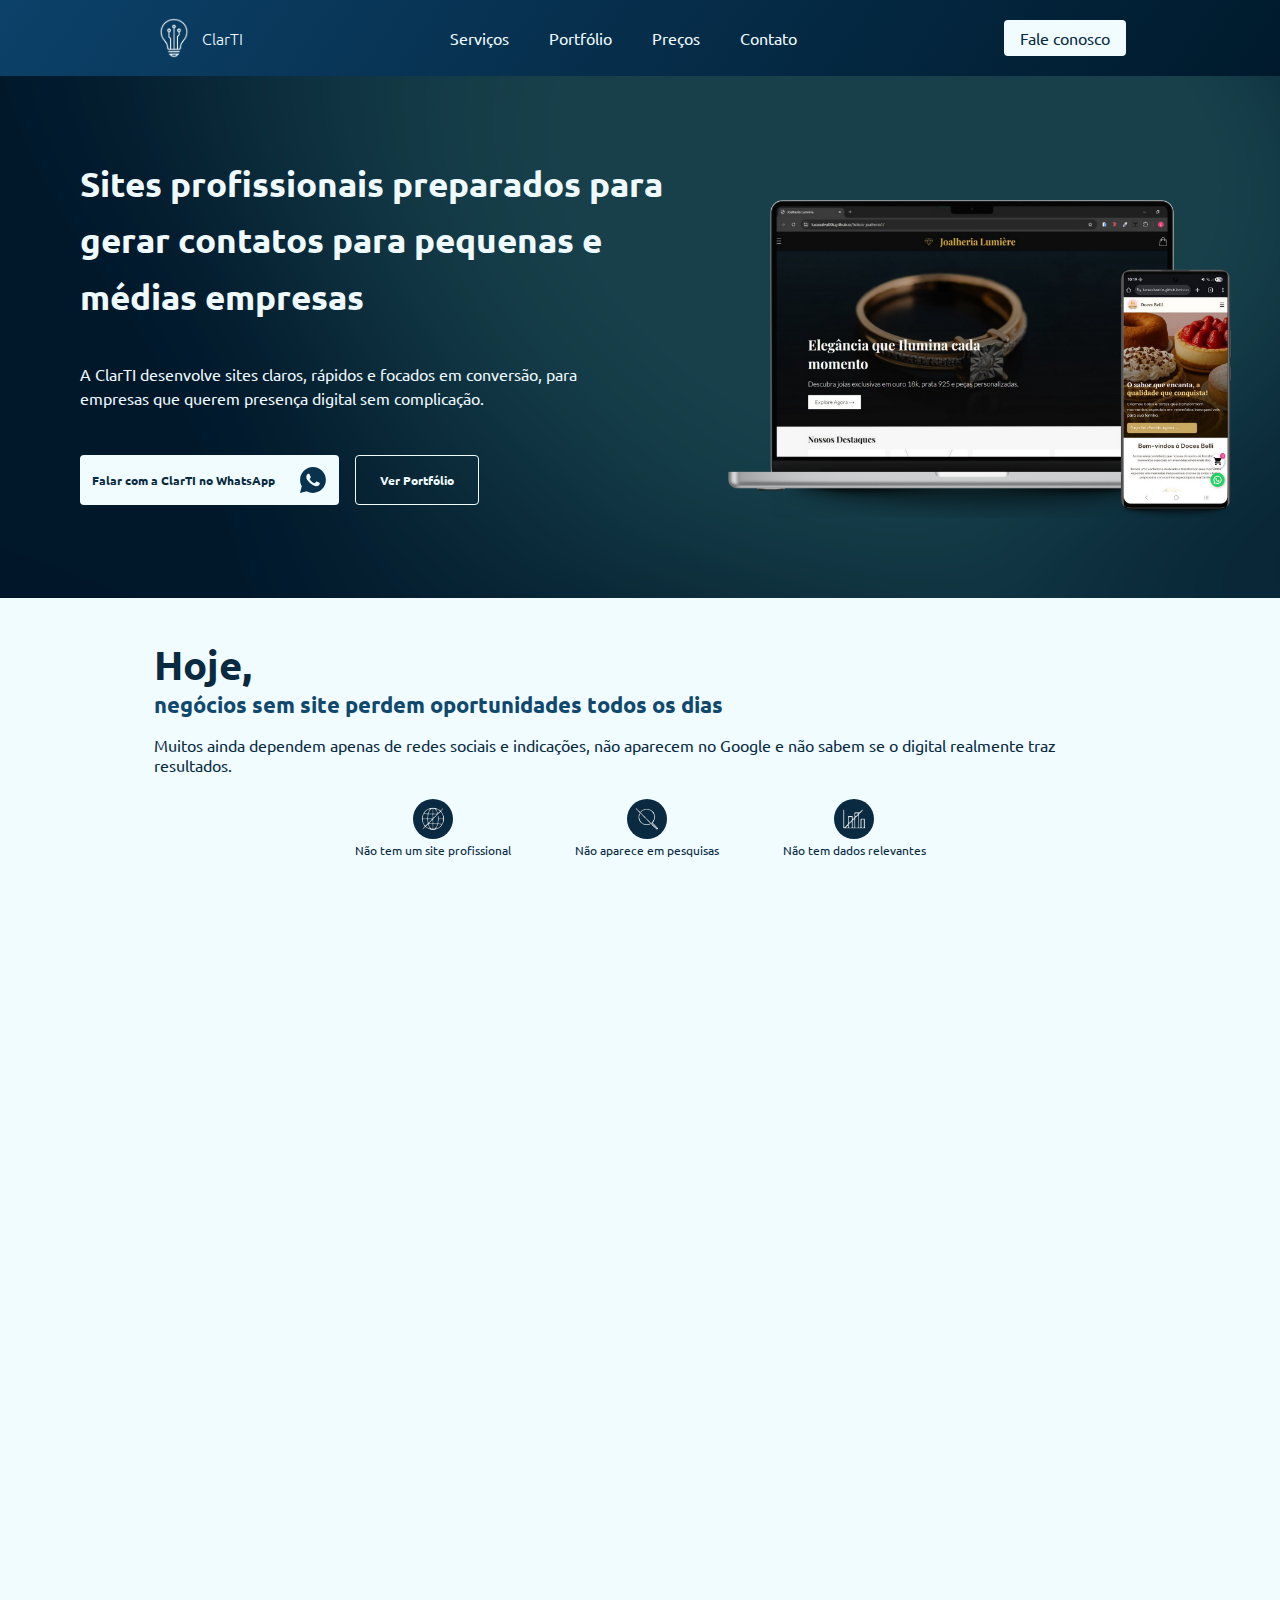
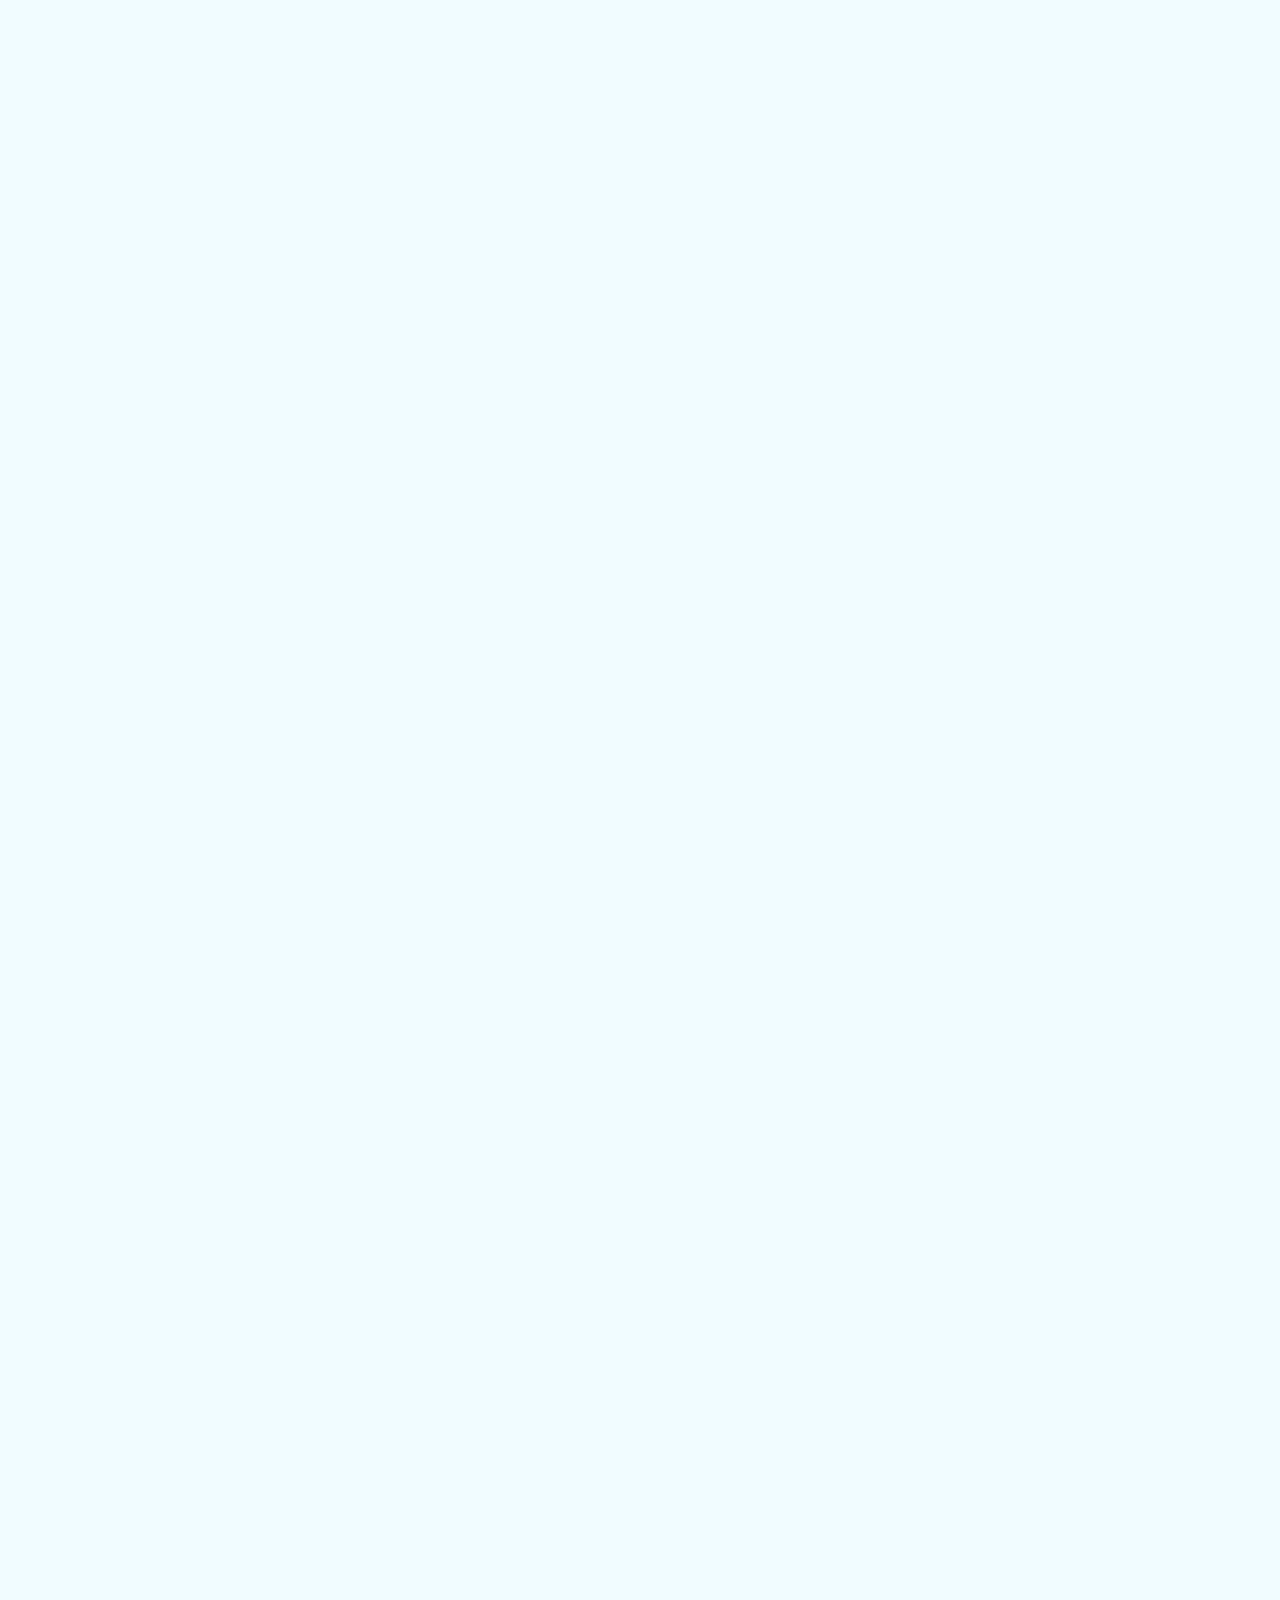
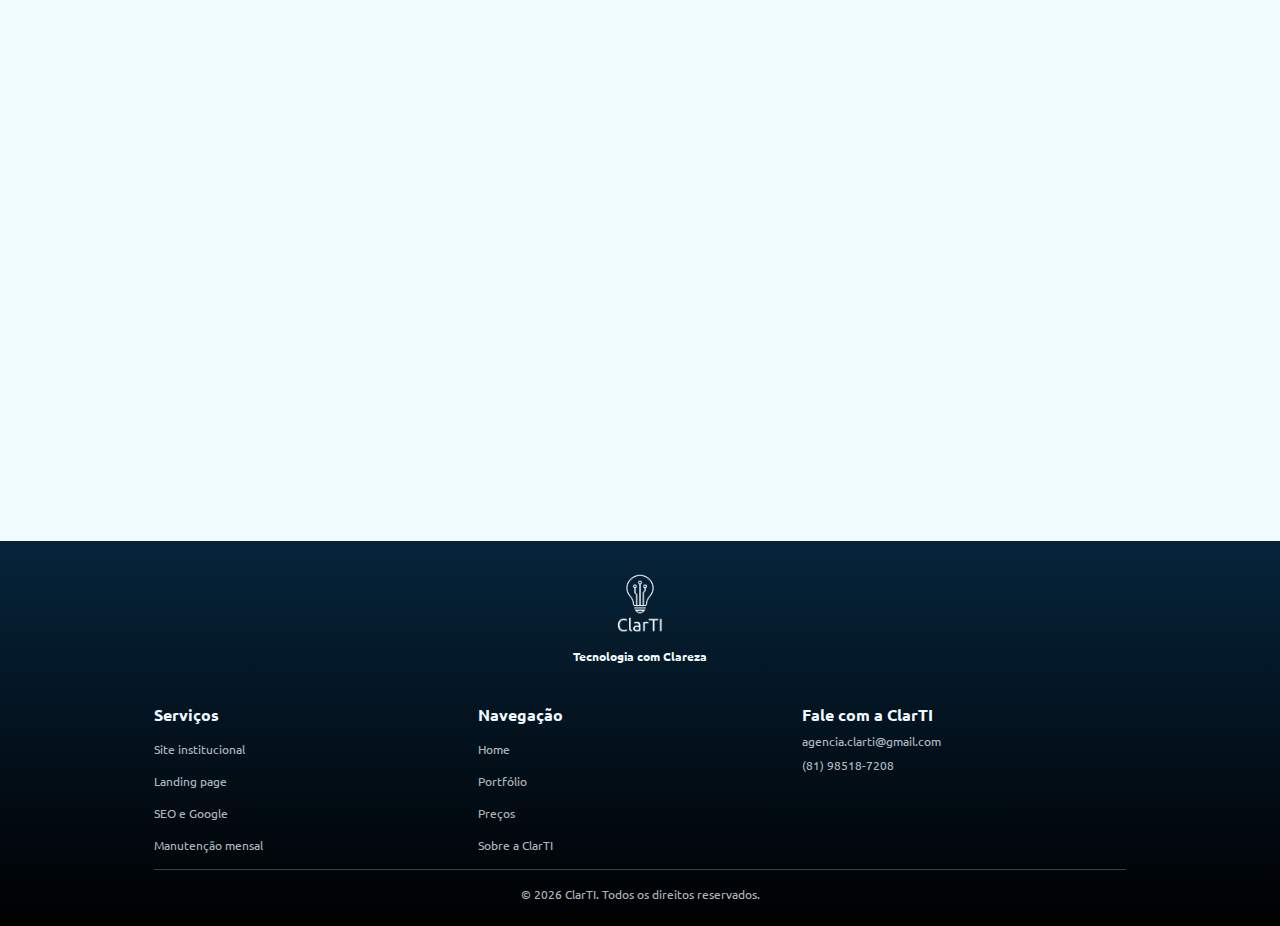
<file: index.html>
<!DOCTYPE html>
<html lang="pt-br">
  <head>
    <meta charset="UTF-8" />
    <meta name="viewport" content="width=device-width, initial-scale=1.0" />

    <title>Criação de Sites Profissionais para Empresas | ClarTI</title>

    <meta name="theme-color" content="#11486e" />
    <meta
      name="description"
      content="Criação de sites profissionais claros e rápidos em Caruaru e em todo o Brasil. A ClarTI desenvolve sites modernos focados em gerar contatos reais. Solicite um orçamento."
    />

    <link
      rel="shortcut icon"
      href="imagens/logos/logo1-redonda.png"
      type="image/x-icon"
    />

    <!-- Fonte otimizada -->
    <link rel="preconnect" href="https://fonts.googleapis.com" />
    <link rel="preconnect" href="https://fonts.gstatic.com" crossorigin />
    <link
      href="https://fonts.googleapis.com/css2?family=Ubuntu:wght@300;400;500;700&display=swap"
      rel="stylesheet"
    />

    <link rel="stylesheet" href="styles/style.css?v=1.0.5" />
  </head>

  <body>
    <header class="header">
      <div class="logo-header">
        <a href="#" class="link-home-header">
          <img
            src="imagens/logos/isotipo2.webp"
            alt="Logo"
            class="img-header"
            width="40"
            height="40"
          />
          <p class="tit-header">ClarTI</p>
        </a>
      </div>
      <button
        class="button-menu"
        onclick="mostrarMenu()"
        alt="Botão de Mostrar Menu"
      >
        <img
          src="imagens/elements/icons/menu.svg"
          alt="Menu"
          width="32"
          height="32"
        />
      </button>
      <nav class="nav">
        <ul>
          <li class="li-servicos">
            <a href="#servicos" class="item-li">Serviços</a>
          </li>
          <li class="li-portfolio">
            <a href="portfolio.html" class="item-li">Portfólio</a>
          </li>
          <li class="li-precos">
            <a href="#precos" class="item-li">Preços</a>
          </li>
          <li class="li-contato">
            <a href="#footer" class="item-li">Contato</a>
          </li>
        </ul>
      </nav>
      <a
        href="https://wa.me/5581985187208?text=Olá! Gostaria de saber mais sobre os serviços da ClarTI"
        class="btn-cta-header"
        alt="Botão Principal de Falar Conosco no WhatsApp"
        width="28"
        height="28"
        >Fale conosco</a
      >
    </header>

    <main>
      <section class="hero-section" id="hero">
        <!-- IMAGEM LCP: detectável imediatamente -->

        <img
          src="imagens/elements/mesh-gradient.webp"
          alt="Imagem do plano de fundo"
          class="hero-bg"
          width="1920"
          height="1080"
          loading="eager"
          fetchpriority="high"
          decoding="async"
        />

        <h1 class="tit-hero-section">
          Sites profissionais preparados para gerar contatos para pequenas e
          médias empresas
        </h1>

        <p class="subtit-hero-section">
          A ClarTI desenvolve sites claros, rápidos e focados em conversão, para
          empresas que querem presença digital sem complicação.
        </p>

        <div class="botoes-hero-section">
          <a
            href="https://wa.me/5581985187208?text=Olá! Gostaria de saber mais sobre os serviços da ClarTI"
            class="cta-hero-section"
          >
            Falar com a ClarTI no WhatsApp
            <img
              src="imagens/elements/icons/whatsapp.svg"
              alt="Ícone do WhatsApp"
              width="30"
              height="40"
            />
          </a>

          <a href="#portfolio" class="portfolio-hero-section"> Ver Portfólio </a>
        </div>

        <div class="div-img-hero">
          <img
            src="imagens/mockups/hero-img-mockup-gran.webp"
            width="600"
            height="377"
            alt="Mockup de site profissional desenvolvido pela ClarTI"
            class="img-hero"
            loading="eager"
            fetchpriority="high"
            decoding="async"
          />
        </div>
      </section>

      <section class="problema reveal">
        <h2 class="tit-problema">
          <span class="destaque-tit-problema">Hoje,</span><br />
          negócios sem site perdem oportunidades todos os dias
        </h2>
        <p class="text-problema">
          Muitos ainda dependem apenas de redes sociais e indicações, não
          aparecem no Google e não sabem se o digital realmente traz resultados.
        </p>
        <div class="bullets-dores">
          <div class="bullet1">
            <img
              src="imagens/elements/icons/globe-off.svg"
              alt="Ícone de sem site"
              width="40"
              height="40"
            />
            <p class="desc-bullet1">Não tem um site profissional</p>
          </div>
          <div class="bullet2">
            <img
              src="imagens/elements/icons/search-off.svg"
              alt="Ícone de sem pesquisa"
              width="40"
              height="40"
            />
            <p class="desc-bullet2">Não aparece em pesquisas</p>
          </div>
          <div class="bullet3">
            <img
              src="imagens/elements/icons/no-analytics.svg"
              alt="Ícone de sem análise"
              width="40"
              height="40"
            />
            <p class="desc-bullet3">Não tem dados relevantes</p>
          </div>
        </div>
      </section>
      <section class="solucao reveal" id="solucao">
        <div class="custom-shape-divider-top-1766184094">
          <svg
            data-name="Layer 1"
            xmlns="http://www.w3.org/2000/svg"
            viewBox="0 0 1200 120"
            preserveAspectRatio="none"
          >
            <path
              d="M321.39,56.44c58-10.79,114.16-30.13,172-41.86,82.39-16.72,168.19-17.73,250.45-.39C823.78,31,906.67,72,985.66,92.83c70.05,18.48,146.53,26.09,214.34,3V0H0V27.35A600.21,600.21,0,0,0,321.39,56.44Z"
              class="shape-fill"
            ></path>
          </svg>
        </div>
        <div class="box-titulos-solucao">
          <h2 class="tit-solucao">
            Sites pensados para facilitar sua vida e gerar contatos
          </h2>
          <p class="subtit-solucao">
            Você não precisa entender de tecnologia. A ClarTI cuida da parte
            técnica, enquanto você sabe exatamente o que está sendo feito,
            quanto está investindo e o que esperar do seu site.
          </p>
        </div>
        <div class="box-solucoes">
          <div class="card-solucoes">
            <h3 class="tit-solucoes">Seu negócio fácil de encontrar</h3>
            <p class="desc-solucao">
              Estrutura preparada para que clientes encontrem sua empresa no
              Google e entrem em contato com facilidade.
            </p>
          </div>
          <div class="card-solucoes">
            <h3 class="tit-solucoes">Mais contatos, menos confusão</h3>
            <p class="desc-solucao">
              Sites rápidos e objetivos, feitos para levar o visitante ao
              WhatsApp ou formulário.
            </p>
          </div>
          <div class="card-solucoes">
            <h3 class="tit-solucoes">Você entende tudo o que acontece</h3>
            <p class="desc-solucao">
              Nada de termos complicados. Explicamos cada etapa de forma simples
              e clara.
            </p>
          </div>
          <div class="card-solucoes">
            <h3 class="tit-solucoes">Sem surpresas no investimento</h3>
            <p class="desc-solucao">
              Preços claros, escopo definido e zero custos escondidos.
            </p>
          </div>
        </div>
      </section>
      <section class="servicos reveal" id="servicos">
        <div class="box-titulos-servicos">
          <h2 class="tit-servicos">O que a ClarTI faz</h2>
          <p class="subtit-servicos">
            Soluções completas para colocar sua empresa no digital de forma
            profissional.
          </p>
        </div>
        <div class="box-dos-servicos">
          <div class="card-servicos">
            <img
              src="imagens/elements/icons/layout.svg"
              alt="Ícone de Site Institucional"
              class="icon-do-servico"
              width="50"
              height="50"
            />
            <h3 class="tit-card-servico">Site institucional Profissional</h3>
            <p class="desc-card-servicos">
              Apresente sua empresa com credibilidade e clareza.
            </p>
          </div>
          <div class="card-servicos">
            <img
              src="imagens/elements/icons/settings.svg"
              alt="Ícone de manutenção de sites"
              class="icon-do-servico"
              width="50"
              height="50"
            />
            <h3 class="tit-card-servico">Manutenção mensal</h3>
            <p class="desc-card-servicos">
              Atualizações, suporte e segurança contínua.
            </p>
          </div>
          <div class="card-servicos">
            <img
              src="imagens/elements/icons/file-text.svg"
              alt="Ícone de Landing Page"
              class="icon-do-servico"
              width="50"
              height="50"
            />
            <h3 class="tit-card-servico">Landing pages</h3>
            <p class="desc-card-servicos">
              Páginas focadas em conversão e geração de contatos.
            </p>
          </div>

          <div class="card-servicos">
            <img
              src="imagens/elements/icons/seo.svg"
              alt="Ícone de SEo e Google"
              class="icon-do-servico"
              width="50"
              height="50"
            />
            <h3 class="tit-card-servico">SEO Básico + Google</h3>
            <p class="desc-card-servicos">
              Faça sua empresa aparecer nas buscas do Google.
            </p>
          </div>
        </div>
      </section>
      <section class="portfolio reveal" id="portfolio">
        <div class="custom-shape-divider-top-1766257136">
          <svg
            data-name="Layer 1"
            xmlns="http://www.w3.org/2000/svg"
            viewBox="0 0 1200 120"
            preserveAspectRatio="none"
          >
            <path
              d="M649.97 0L550.03 0 599.91 54.12 649.97 0z"
              class="shape-fill"
            ></path>
          </svg>
        </div>
        <div class="boxs-titulos-portfolio">
          <h2 class="tit-portfolio">Projetos desenvolvidos</h2>
          <p class="subtit-portfolio">
            Alguns sites criados para empresas que buscavam mais presença
            digital, credibilidade e contatos.
          </p>
        </div>
        <div class="carousel-wrapper">
          <div class="carousel-container">
            <button
              class="carousel-btn btn-prev"
              onclick="prevSlide()"
              alt="Botão de Voltar o portfólio"
            >
              <img
                src="imagens/elements/icons/seta-esquerda-escura.svg"
                alt="Voltar"
                width="30"
                height="30"
              />
            </button>
            <button
              class="carousel-btn btn-next"
              onclick="nextSlide()"
              alt="Botão de Próximo portfólio"
            >
              <img
                src="imagens/elements/icons/seta-direita-escura.svg"
                alt="Próximo"
                width="30"
                height="30"
              />
            </button>
            <div class="carousel-track" id="carouselTrack">
              <div class="box-portfolio">
                <img
                  src="imagens/mockups/erondi-mockup-300.webp"
                  srcset="
                    imagens/mockups/erondi-mockup-300.webp 300w,
                    imagens/mockups/erondi-mockup-600.webp 600w
                  "
                  sizes="300px"
                  alt="Imagem do site do cliente"
                  loading="lazy"
                  decoding="async"
                  width="300"
                  height="150"
                />
                <h3 class="tit-card-portfolio">Erondi Corretor</h3>
                <p class="subtit-card-portfolio">Página de vendas</p>
              </div>

              <div class="box-portfolio">
                <img
                  src="imagens/mockups/doces-belli-300.webp"
                  srcset="
                    imagens/mockups/doces-belli-300.webp 300w,
                    imagens/mockups/doces-belli-600.webp 600w
                  "
                  sizes="300px"
                  alt="Imagem do site do cliente"
                  loading="lazy"
                  decoding="async"
                  width="300"
                  height="150"
                />
                <h3 class="tit-card-portfolio">Doces Belli</h3>
                <p class="subtit-card-portfolio">Página de vendas</p>
              </div>

              <div class="box-portfolio">
                <img
                  src="imagens/mockups/joalheria-300.webp"
                  srcset="
                    imagens/mockups/joalheria-300.webp 300w,
                    imagens/mockups/joalheria-600.webp 600w
                  "
                  sizes="300px"
                  alt="Imagem do site do cliente"
                  loading="lazy"
                  decoding="async"
                  width="300"
                  height="150"
                />
                <h3 class="tit-card-portfolio">Joalheria Lumière</h3>
                <p class="subtit-card-portfolio">Página de vendas</p>
              </div>

              <div class="box-portfolio">
                <img
                  src="imagens/mockups/erison-montagens-mockup-300.webp"
                  srcset="
                    imagens/mockups/erison-montagens-mockup-300.webp 300w,
                    imagens/mockups/erison-montagens-mockup-600.webp 600w
                  "
                  sizes="300px"
                  alt="Imagem do site do cliente"
                  loading="lazy"
                  decoding="async"
                  width="300"
                  height="150"
                />
                <h3 class="tit-card-portfolio">Erison Montagens</h3>
                <p class="subtit-card-portfolio">Página de vendas</p>
              </div>
            </div>
          </div>
          <div class="carousel-indicators" id="indicators"></div>
          <div class="box-btn-pag-portfolio">
            <a href="portfolio.html" class="btn-pag-portfolio"
              >Ver portfólio</a
            >
          </div>
        </div>
      </section>
      <section class="precos reveal" id="precos">
        <h2 class="tit-precos">Investimento claro, sem surpresas</h2>
        <div class="carousel-wrapper-precos">
          <div class="carousel-container-precos">
            <button
              class="carousel-btn-precos btn-prev-precos"
              onclick="prevSlidePrecos()"
              alt="Botão de Voltar Preço"
            >
              <img
                src="imagens/elements/icons/seta-esquerda-clara.svg"
                alt="VoltarPreço"
                width="30"
                height="30"
              />
            </button>
            <button
              class="carousel-btn-precos btn-next-precos"
              onclick="nextSlidePrecos()"
              alt="Botão de Próximo Preço"
            >
              <img
                src="imagens/elements/icons/seta-direita-clara.svg"
                alt="PróximoPreço"
                width="30"
                height="30"
              />
            </button>
            <div class="carousel-track-precos" id="carouselTrackPrecos">
              <div class="card-precos">
                <h3 class="tit-preco-base">Site institucional</h3>
                <p class="subtit-preco-base">A partir de R$ 649</p>
                <p class="desc-preco-base">
                  Ideal para apresentar sua empresa no Google.
                </p>
                <a
                  href="https://wa.me/5581985187208?text=Olá! Quero um orçamento para Site Institucional (a partir de R$ 649)"
                  class="btn-quero-orcamento"
                  target="_blank"
                  >Quero um orçamento</a
                >
              </div>

              <div class="card-precos">
                <h3 class="tit-preco-base">Manutenção mensal</h3>
                <p class="subtit-preco-base">A partir de R$ 179/mês</p>
                <p class="desc-preco-base">
                  Atualizações, suporte e segurança contínua.
                </p>
                <a
                  href="https://wa.me/5581985187208?text=Olá! Quero um orçamento para Manutenção Mensal (a partir de R$ 179/mês)"
                  class="btn-quero-orcamento"
                  target="_blank"
                  >Quero um orçamento</a
                >
              </div>
              <div class="card-precos">
                <h3 class="tit-preco-base">Landing page</h3>
                <p class="subtit-preco-base">A partir de R$ 497</p>
                <p class="desc-preco-base">Foco total em conversão.</p>
                <a
                  href="https://wa.me/5581985187208?text=Olá! Quero um orçamento para Landing Page (a partir de R$ 497)"
                  class="btn-quero-orcamento"
                  target="_blank"
                  >Quero um orçamento</a
                >
              </div>

              <div class="card-precos">
                <h3 class="tit-preco-base">SEO Básico + Google</h3>
                <p class="subtit-preco-base">A partir de R$ 249/mês</p>
                <p class="desc-preco-base">Otimize sua presença digital.</p>
                <a
                  href="https://wa.me/5581985187208?text=Olá! Quero um orçamento para SEO e Google (a partir de R$ 249/mês)"
                  class="btn-quero-orcamento"
                  target="_blank"
                  >Quero um orçamento</a
                >
              </div>
            </div>
          </div>
          <div class="carousel-indicators-precos" id="indicatorsPrecos"></div>
        </div>
        <p class="text-final-precos">
          Os valores variam conforme a complexidade do projeto. Tudo é alinhado
          e explicado antes do início.
        </p>
      </section>
      <section class="diferenciais reveal">
        <div class="custom-shape-divider-top-1766257319">
          <svg
            data-name="Layer 1"
            xmlns="http://www.w3.org/2000/svg"
            viewBox="0 0 1200 120"
            preserveAspectRatio="none"
          >
            <path
              d="M1200 120L0 16.48 0 0 1200 0 1200 120z"
              class="shape-fill"
            ></path>
          </svg>
        </div>
        <div class="box-titulos-diferenciais">
          <h2 class="tit-diferenciais">Por que escolher a ClarTI?</h2>
        </div>
        <div class="box-diferenciais">
          <div class="bullet-diferenciais">
            <img
              src="imagens/elements/icons/award.svg"
              alt="Ícone de medalha/especialidade"
              loading="lazy"
              width="60"
              height="60"
            />
            <h3 class="tit-bullet-diferenciais">Especialista técnico</h3>
          </div>
          <div class="bullet-diferenciais">
            <img
              src="imagens/elements/icons/alvo.svg"
              alt="Ícone de comunicação clara"
              loading="lazy"
              width="60"
              height="60"
            />
            <h3 class="tit-bullet-diferenciais">Comunicação clara</h3>
          </div>
          <div class="bullet-diferenciais">
            <img
              src="imagens/elements/icons/conversa.svg"
              alt="Ícone de conversa transparente"
              loading="lazy"
              width="60"
              height="60"
            />
            <h3 class="tit-bullet-diferenciais">Transparência total</h3>
          </div>
          <div class="bullet-diferenciais">
            <img
              src="imagens/elements/icons/check.svg"
              alt="Ícone de foco em resultado"
              loading="lazy"
              width="60"
              height="60"
            />
            <h3 class="tit-bullet-diferenciais">Foco em resultado real</h3>
          </div>
        </div>
        <p class="subtit-diferenciais">
          Soluções pensadas para pequenas e médias empresas
        </p>
      </section>
      <section class="cta-final reveal">
        <h2 class="tit-cta-final">
          Seu negócio precisa de um site profissional
        </h2>
        <p class="subtit-cta-final">
          Vamos conversar e entender sua necessidade. Você recebe uma solução
          clara, sem complicação e sem pressão.
        </p>
        <a
          href="https://wa.me/5581985187208?text=Olá! Gostaria de saber mais sobre os serviços da ClarTI"
          class="link-cta-final"
          target="_blank"
          >Falar com a ClarTI no WhatsApp</a
        >
      </section>
    </main>

    <footer id="footer">
      <div class="coluna-logo-footer">
        <img
          src="imagens/logos/imagotipo2.webp"
          alt="Logo ClarTI"
          class="logo-final"
          loading="lazy"
          width="80"
          height="80"
        />
        <h3 class="tit-footer">Tecnologia com Clareza</h3>
      </div>
      <div class="box-das-colunas">
        <div class="colunas-footer coluna-servico">
          <h3 class="footer-servicos">Serviços</h3>
          <ul>
            <li>
              <a
                href="https://wa.me/5581985187208?text=Olá! Gostaria de um orçamento para Site Institucional"
                target="_blank"
                >Site institucional</a
              >
            </li>
            <li>
              <a
                href="https://wa.me/5581985187208?text=Olá! Gostaria de um orçamento para Landing Page"
                target="_blank"
                >Landing page</a
              >
            </li>

            <li>
              <a
                href="https://wa.me/5581985187208?text=Olá! Gostaria de saber mais sobre SEO e Google"
                target="_blank"
                >SEO e Google</a
              >
            </li>
            <li>
              <a
                href="https://wa.me/5581985187208?text=Olá! Gostaria de contratar Manutenção Mensal"
                target="_blank"
                >Manutenção mensal</a
              >
            </li>
          </ul>
        </div>
        <div class="colunas-footer coluna-navegacao">
          <h3 class="footer-navegacao">Navegação</h3>
          <ul>
            <li><a href="#hero">Home</a></li>
            <li><a href="#portfolio">Portfólio</a></li>
            <li><a href="#precos">Preços</a></li>
            <li><a href="#solucao">Sobre a ClarTI</a></li>
          </ul>
        </div>
        <div class="colunas-footer coluna-contato">
          <h3 class="footer-contato">Fale com a ClarTI</h3>
          <p>agencia.clarti@gmail.com</p>
          <p>(81) 98518-7208</p>
        </div>
      </div>

      <div class="copy-final">
        <p>© 2026 ClarTI. Todos os direitos reservados.</p>
      </div>
    </footer>

    <script src="scripts/main.js"></script>
    <!-- Google tag (gtag.js) -->
    <script
      async
      src="https://www.googletagmanager.com/gtag/js?id=G-BYP4J9G5DN"
    ></script>
    <script>
      window.dataLayer = window.dataLayer || [];
      function gtag() {
        dataLayer.push(arguments);
      }
      gtag("js", new Date());

      gtag("config", "G-BYP4J9G5DN");
    </script>
  </body>
</html>
</file>
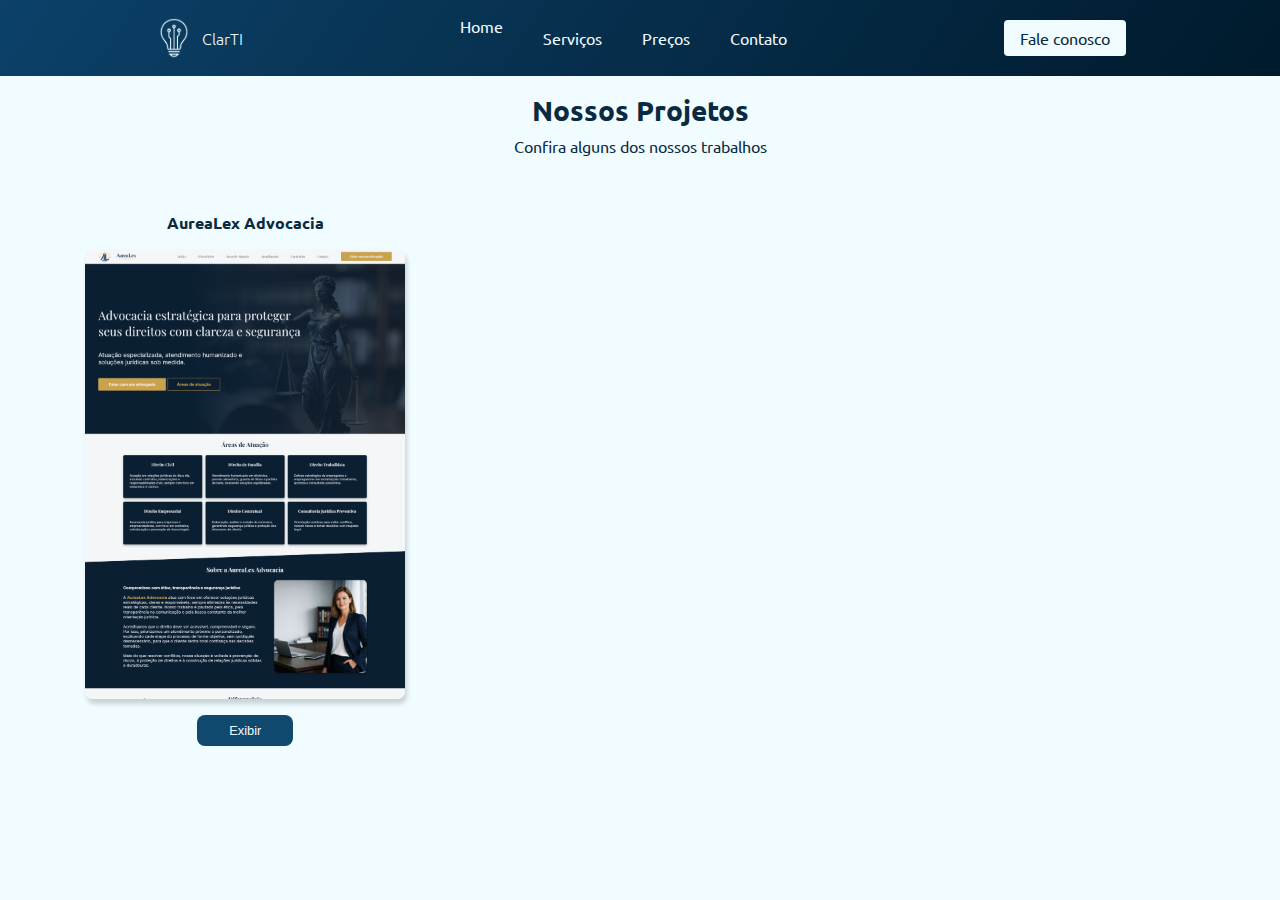
<file: htmls/portfolio.html>
<!DOCTYPE html>
<html lang="pt-br">
  <head>
    <meta charset="UTF-8" />
    <meta name="viewport" content="width=device-width, initial-scale=1.0" />
    <title>Página de Portfólio | ClarTI</title>

    <link
      rel="shortcut icon"
      href="imagens/logos/logo1-redonda.png"
      type="image/x-icon"
    />

    <!-- Fonte otimizada -->
    <link rel="preconnect" href="https://fonts.googleapis.com" />
    <link rel="preconnect" href="https://fonts.gstatic.com" crossorigin />
    <link
      href="https://fonts.googleapis.com/css2?family=Ubuntu:wght@300;400;500;700&display=swap"
      rel="stylesheet"
    />

    <link rel="stylesheet" href="../styles/style.css" />
    <link rel="stylesheet" href="../styles/style-portfolio.css" />
  </head>
  <body>
    <header class="header">
      <div class="logo-header">
        <img
          src="../imagens/logos/isotipo2.webp"
          alt="Logo"
          class="img-header"
          width="40"
          height="40"
        />
        <p class="tit-header">ClarTI</p>
      </div>
      <button
        class="button-menu"
        onclick="mostrarMenu()"
        alt="Botão de Mostrar Menu"
      >
        <img
          src="../imagens/elements/icons/menu.svg"
          alt="Menu"
          width="32"
          height="32"
        />
      </button>
      <nav class="nav">
        <ul>
          <li class="li-projetos">
            <a href="../index.html" class="item-li">Home</a>
          </li>
          <li class="li-servicos">
            <a href="#servicos" class="item-li">Serviços</a>
          </li>
          <li class="li-precos">
            <a href="#precos" class="item-li">Preços</a>
          </li>
          <li class="li-contato">
            <a href="#footer" class="item-li">Contato</a>
          </li>
        </ul>
      </nav>
      <a
        href="https://wa.me/5581985187208?text=Olá! Gostaria de saber mais sobre os serviços da ClarTI"
        class="btn-cta-header"
        alt="Botão Principal de Falar Conosco no WhatsApp"
        width="28"
        height="28"
        >Fale conosco</a
      >
    </header>

    <main>
      <section class="projetos">
        <div class="box-text-projetos">
          <h1 class="tit-projetos">Nossos Projetos</h1>
          <p class="subtit-projetos">Confira alguns dos nossos trabalhos</p>
        </div>
        <div class="box-imgs-projetos">
            <h2 class="tit-card-projeto">AureaLex Advocacia</h2>
          <div class="card-img-projetos">
            <img
              src="../imagens/pag-portfolio/aurealex-advocacia.webp"
              alt="Wireframe da AureaLex Advocacia"
              class="img-projeto"
            />
          </div>
          <div class="btn-exibir">
            <button onclick="exibirCardPort()">Exibir</button>
          </div>
        </div>
      </section>
    </main>
    <div class="modal" id="modalProjeto">
      <div class="modal-content">
        <span class="modal-close" onclick="fecharModal()">x</span>
        <img
          src="../imagens/pag-portfolio/aurealex-advocacia.webp"
          alt="Projeto em destaque"
        />
      </div>
    </div>
    <script src="../scripts/pag-portfolio.js"></script>
  </body>
</html>
</file>
<file: styles/style.css>
@import url("https://fonts.googleapis.com/css2?family=Ubuntu:ital,wght@0,300;0,400;0,500;0,700;1,400&display=swap");

:root {
  /* Marca */
  --cor-primaria-900: #092a41; /* fundo principal */
  --cor-primaria-700: #11486e; /* botões e destaques */
  --cor-primaria-500: #1b6fa1; /* hover e links */

  /* Cores claras */
  --cor-clara-100: #f0fcff; /* fundo claro */
  --cor-clara-50: #effaff; /* texto claro / ícones */

  /* Fontes */
  --fonte-base: "Ubuntu", system-ui, -apple-system, sans-serif;
  --fonte-pequena: 0.75rem; /* 12px */
  --fonte-normal: 0.875rem; /* 14px */
  --fonte-media: 1rem; /* 16px */
  --fonte-grande: 1.25rem; /* 20px */
  --fonte-muito-grande: 1.75rem; /* 28px */

  --transicao-rapida: 0.2s ease;
  --transicao-padrao: 0.3s ease;
}

html {
  scroll-behavior: smooth;
  -webkit-text-size-adjust: 100%;
  text-size-adjust: 100%;
}

* {
  box-sizing: border-box;
  margin: 0;
  padding: 0;
}

body {
  font-family: var(--fonte-base);
  background-color: var(--cor-clara-100);
  color: var(--cor-primaria-900);
  margin: 0;
  padding: 0;
}

h2 {
  font-size: var(--fonte-muito-grande);
}

a {
  color: var(--cor-primaria-700);
  text-decoration: none;
}

li {
  list-style: none;
}

ul {
  display: flex;
  flex-direction: column;
}

/* HEADER */

header {
  display: flex;
  align-items: center;
  justify-content: space-between;
  padding: 10px 16px;
  background: linear-gradient(125deg, #0c4169, #001a2c);
  color: var(--cor-clara-50);
  top: -1px;
  z-index: 1000;
  position: sticky;
}

.link-home-header{
  display: flex;
  color: var(--cor-clara-100);
  text-align: center;
  align-items: center;
  gap: 8px;
}

.logo-header {
  display: flex;
  align-items: center;
  gap: 8px;
}

.img-header {
  height: 40px;
  margin-right: var(--espaco-3);
}

.tit-header {
  font-size: var(--media);
  font-weight: 300;
  justify-content: center;
}

.button-menu {
  background: none;
  border: none;
  cursor: pointer;
  padding: 8px;
  transition: background-color var(--transicao-rapida);
  width: 40px;
}

.button-menu img {
  width: 100%;
}

nav {
  display: none;
  border-radius: 4px;
}

nav.mostrar {
  display: block;
  background: linear-gradient(125deg, #0c4169, #001a2c);
  padding: 4px 16px;
  position: absolute;
  top: 50px;
  right: 20px;
}

.item-li {
  color: var(--cor-clara-100);
  padding: 8px 16px;
  transition: all var(--transicao-padrao);
}

.item-li:hover {
  background-color: var(--cor-clara-100);
  border-radius: 4px;
  color: var(--cor-primaria-900);
}

.li-contato {
  padding: 12px 0;
}

.li-precos,
.li-portfolio,
.li-contato {
  border-top: solid 1px rgba(255, 255, 255, 0.123);
  padding: 12px 0;
}

.li-servicos {
  padding: 12px 0;
}

.btn-cta-header {
  display: none;
}

/* HERO SECTION */

.hero-section {
  position: relative;
  overflow: hidden;
  background-color: #03131f2f;
  color: var(--cor-clara-50);
}

.hero-bg {
  position: absolute;
  inset: 0;
  width: 100%;
  height: 100%;
  object-fit: cover;
  z-index: -1;
}

.tit-hero-section {
  padding: 56px 16px 0 16px;
  font-size: var(--fonte-muito-grande);
  line-height: 1.6;
}

.subtit-hero-section {
  margin: 16px 16px 0 16px;
  line-height: 1.5;
}

.botoes-hero-section {
  display: flex;
  flex-direction: column;
  text-align: start;
}

.cta-hero-section {
  display: flex;
  flex-direction: row;
  background-color: var(--cor-clara-100);
  color: var(--cor-primaria-900);
  max-width: 280px;
  margin: 42px 4px 0px 16px;
  padding: 8px 12px;
  border-radius: 4px;
  font-size: var(--fonte-pequena);
  font-weight: bold;
  justify-content: space-around;
  align-items: center;
  transition: transform var(--transicao-padrao);
}

.cta-hero-section:hover,
.portfolio-hero-section:hover {
  transform: scale(1.05);
}

.cta-hero-section img {
  width: 28px;
}

.portfolio-hero-section {
  display: flex;
  flex-direction: row;
  background-color: transparent;
  color: var(--cor-clara-100);
  max-width: 142px;
  margin: 8px 16px 0px 16px;
  padding: 12px 24px;
  border: solid 1px var(--cor-clara-100);
  border-radius: 4px;
  font-size: var(--fonte-pequena);
  text-align: start;
  font-weight: bold;
  justify-content: center;
  align-items: center;
  transition: transform var(--transicao-padrao);
}

.div-img-hero {
  text-align: end;
}

.img-hero {
  display: block;
  width: 100%;
  max-width: 750px;
  height: 20%;
  object-fit: cover;
  object-position: center top; /* move o “corte” */

  margin-top: 8vh;
}

/*PROBLEMA DOR*/

.problema {
  padding: 40px 16px;
}

.tit-problema {
  color: var(--cor-primaria-700);
  font-size: 1.4em;
  font-weight: 700;
}

.destaque-tit-problema {
  color: var(--cor-primaria-900);
  font-size: 1.8em;
  font-weight: 900;
}

.text-problema {
  margin-top: 16px;
  font-size: var(--fonte-media);
}

.bullets-dores {
  display: flex;
  margin: 24px auto;
  gap: 16px;
  justify-content: center;
}

.bullet1,
.bullet2,
.bullet3 {
  text-align: center;
  max-width: 30%;
}

.desc-bullet1,
.desc-bullet2,
.desc-bullet3 {
  font-size: var(--fonte-pequena);
}

.bullets-dores img {
  max-width: 40px;
  border-radius: 100%;
  background-color: var(--cor-primaria-900);
  padding: 4px;
}

/* SOLUÇÃO CLARTI */

.custom-shape-divider-top-1766184094 {
  position: relative;
  top: 0;
  left: 0;
  width: 100%;
  overflow: hidden;
  line-height: 0;
}

.custom-shape-divider-top-1766184094 svg {
  position: relative;
  display: block;
  width: calc(144% + 1.3px);
  height: 46px;
}

.custom-shape-divider-top-1766184094 .shape-fill {
  fill: #f0fcff;
}

.solucao {
  background: linear-gradient(120deg, #1b6fa1, #000f1b);
  color: var(--cor-clara-100);
  padding-bottom: 40px;
}

.box-titulos-solucao {
  padding: 32px 16px;
}

.tit-solucao {
  font-size: var(--fonte-muito-grande);
  font-weight: 700;
  margin-bottom: 16px;
}

.desc-solucao {
  margin-top: 16px;
}

.box-solucoes {
  display: flex;
  flex-direction: column;
  gap: 16px;
  text-align: center;
}

.card-solucoes {
  color: var(--cor-primaria-900);
  background-color: var(--cor-clara-100);
  padding: 24px 16px;
  border-radius: 8px;
  width: 70%;
  max-width: 600px;
  margin: 0 auto;
  text-align: start;
}

.tit-solucoes {
  font-size: var(--fonte-media);
}

/* SERVICOS */

.servicos {
  padding: 40px 16px;
  scroll-margin-top: 60px;
}

.box-titulos-servicos {
  text-align: center;
}

.tit-servicos {
  font-size: var(--fonte-muito-grande);
}

.subtit-servicos {
  text-align: start;
  margin-top: 16px;
}

.box-dos-servicos {
  display: flex;
  flex-direction: column;
  gap: 8px;
  margin-top: 16px;
}

.card-servicos {
  background: linear-gradient(125deg, #12517e, #001a2c);
  color: var(--cor-clara-100);
  padding: 24px 16px;
  border-radius: 8px;
  width: 80%;
  max-width: 600px;
  margin: 0 auto;
  text-align: center;
}

.tit-card-servico {
  margin-bottom: 8px;
}

.icon-do-servico {
  width: 50px;
  height: 50px;
}

.custom-shape-divider-top-1766257136 {
  position: relative;
  top: 0;
  left: 0;
  width: 100%;
  overflow: hidden;
  line-height: 0;
}

.custom-shape-divider-top-1766257136 svg {
  position: relative;
  display: block;
  width: calc(101% + 1.3px);
  height: 53px;
}

.custom-shape-divider-top-1766257136 .shape-fill {
  fill: #f0fcff;
}

/* PORTFOLIO */

.portfolio {
  background-image: linear-gradient(to bottom, #3d7fab, #001a2c);
  padding: 0 16px 40px 16px;
  color: var(--cor-clara-100);
  scroll-margin-top: 60px;
}

.tit-portfolio {
  font-size: var(--fonte-muito-grande);
}

.subtit-portfolio {
  margin-top: 16px;
}

.box-portfolio {
  background-color: var(--cor-clara-100);
  color: var(--cor-primaria-900);
  padding: 32px 16px;
  margin: 24px auto 8px;
  border-radius: 8px;
  text-align: center;
  width: 100%;
  flex-shrink: 0;
  box-shadow: 0 4px 6px rgba(0, 0, 0, 0.1);
  transition: transform 0.3s ease;
}

.box-portfolio:hover {
  transform: translateY(-8px);
  box-shadow: 0 8px 12px rgba(0, 0, 0, 0.15);
}

.box-portfolio img {
  width: 100%;
  height: 150px;
  object-fit: contain;
  border-radius: 4px;
  margin-bottom: 16px;
}

.tit-card-portfolio {
  margin-bottom: 8px;
  font-weight: 600;
}

.subtit-card-portfolio {
  font-size: var(--fonte-pequena);
  color: #666;
  font-weight: 400;
}

/* PORFOLIO CARROSSEL */

.carousel-wrapper {
  max-width: 1200px;
  width: 100%;
  position: relative;
}

.carousel-container {
  overflow: hidden;
  position: relative;
  padding: 0 60px;
}

.carousel-track {
  display: flex;
  transition: transform 0.5s ease;
  gap: 24px;
}

.carousel-btn {
  position: absolute;
  top: 50%;
  transform: translateY(-50%);
  background: rgba(255, 255, 255, 0.9);
  border: none;
  width: 40px;
  height: 40px;
  border-radius: 100%;
  cursor: pointer;
  font-size: 1.5rem;
  display: flex;
  align-items: center;
  justify-content: center;
  transition: all 0.3s ease;
  box-shadow: 0 2px 8px rgba(0, 0, 0, 0.2);
  z-index: 10;
}

.carousel-btn:hover {
  background: white;
  transform: translateY(-50%) scale(1.1);
  box-shadow: 0 4px 12px rgba(0, 0, 0, 0.3);
}

.carousel-btn:active {
  transform: translateY(-50%) scale(0.95);
}

.carousel-btn img {
  width: 30px;
  height: 30px;
}

.btn-prev {
  left: 5px;
}

.btn-next {
  right: 5px;
}

.carousel-indicators {
  display: flex;
  justify-content: center;
  gap: 8px;
  margin-top: 24px;
}

.indicator {
  width: 12px;
  height: 12px;
  border-radius: 50%;
  background: rgba(255, 255, 255, 0.5);
  border: none;
  cursor: pointer;
  transition: all 0.3s ease;
}

.indicator.active {
  background: white;
  width: 32px;
  border-radius: 6px;
}

.box-btn-pag-portfolio {
  text-align: center;
  align-items: center;
}

.btn-pag-portfolio {
  display: flex;
  background-color: var(--cor-clara-100);
  padding: 12px 24px;
  border-radius: 8px;
  color: var(--cor-primaria-900);
  transition: transform 0.3s ease-in-out, color 0.3s ease-in-out, background-color 0.3s ease-in-out;
  max-width: 500px;
  align-items: center;
  margin: 32px auto 0px;
  justify-content: center;
}

.btn-pag-portfolio:hover {
  transform: scale(1.03);
  color: var(--cor-clara-100);
  background-color: var(--cor-primaria-700);
}

/* PREÇOS */
.precos {
  padding: 40px 16px;
  text-align: center;
  max-width: 1200px;
  width: 100%;
  margin: 0 auto;
  scroll-margin-top: 60px;
}

.tit-precos {
  font-size: 2rem;
  margin-bottom: 16px;
  color: var(--cor-primaria-900);
}

/* CARDS DE PREÇOS */
.card-precos {
  background: linear-gradient(125deg, #12517e, #001a2c);
  padding: 32px 24px;
  margin: 24px auto 8px;
  border-radius: 12px;
  max-width: 100%;
  text-align: center;
  /* Propriedades do carrossel */
  min-width: calc(33.333% - 16px);
  flex-shrink: 0;
  box-shadow: 0 4px 6px rgba(0, 0, 0, 0.1);
  transition: transform 0.3s ease, box-shadow 0.3s ease;
  display: flex;
  flex-direction: column;
}

.card-precos:hover {
  transform: translateY(-8px);
  box-shadow: 0 8px 16px rgba(0, 0, 0, 0.15);
}

.tit-preco-base {
  margin-bottom: 12px;
  font-weight: 600;
  color: var(--cor-clara-100);
}

.subtit-preco-base {
  font-weight: 700;
  color: var(--cor-clara-50);
  margin-bottom: 16px;
}

.desc-preco-base {
  font-size: 1rem;
  color: var(--cor-clara-50);
  line-height: 1.5;
  margin-bottom: 24px;
}

.btn-quero-orcamento {
  display: block;
  color: var(--cor-primaria-900);
  background-color: var(--cor-clara-100);
  padding: 8px 8px;
  width: 80%;
  max-width: 200px;
  margin: 24px auto 0;
  border-radius: 8px;
  margin-top: auto;
  transition: background-color 0.3s ease-in-out, color 0.3s ease-in-out;
}

.btn-quero-orcamento:hover {
  background-color: var(--cor-primaria-500);
  color: white;
}

/* CARROSSEL DE PREÇOS */
.carousel-wrapper-precos {
  max-width: 1200px;
  width: 100%;
  position: relative;
  margin: 0 auto;
}

.carousel-container-precos {
  overflow: hidden;
  position: relative;
  padding: 0 60px;
}

.carousel-track-precos {
  display: flex;
  transition: transform 0.5s ease;
  gap: 24px;
}

.carousel-btn-precos {
  position: absolute;
  top: 50%;
  transform: translateY(-50%);
  background-color: var(--cor-primaria-900);
  border: none;
  width: 45px;
  height: 45px;
  border-radius: 100%;
  cursor: pointer;
  font-size: 1.5rem;
  color: var(--cor-primaria-900);
  display: flex;
  align-items: center;
  justify-content: center;
  transition: all 0.3s ease;
  box-shadow: 0 2px 8px rgba(0, 0, 0, 0.15);
  z-index: 10;
  font-weight: 700;
}

.carousel-btn-precos:hover {
  transform: translateY(-50%) scale(1.1);
  box-shadow: 0 4px 12px rgba(0, 0, 0, 0.25);
}

.carousel-btn-precos:active {
  transform: translateY(-50%) scale(0.95);
}

.btn-prev-precos {
  left: 5px;
}

.btn-next-precos {
  right: 5px;
}

.carousel-btn-precos img {
  width: 30px;
  height: 30px;
}

.carousel-indicators-precos {
  display: flex;
  justify-content: center;
  gap: 8px;
  margin-top: 24px;
}

.indicator-precos {
  width: 12px;
  height: 12px;
  border-radius: 50%;
  background: rgba(0, 0, 0, 0.2);
  border: none;
  cursor: pointer;
  transition: all 0.3s ease;
}

.indicator-precos.active {
  background: var(--cor-primaria-900);
  width: 32px;
  border-radius: 6px;
}

.text-final-precos {
  margin-top: 32px;
  font-size: 1rem;
  color: #666;
  font-style: italic;
}

.custom-shape-divider-top-1766257319 {
  position: relative;
  top: 0;
  left: 0;
  width: 100%;
  overflow: hidden;
  line-height: 0;
}

.custom-shape-divider-top-1766257319 svg {
  position: relative;
  display: block;
  width: calc(100% + 1.3px);
  height: 46px;
  transform: rotateY(180deg);
}

.custom-shape-divider-top-1766257319 .shape-fill {
  fill: #f0fcff;
}

/** For mobile devices **/
@media (max-width: 767px) {
  .custom-shape-divider-top-1766257319 svg {
    width: calc(100% + 1.3px);
    height: 39px;
  }
}

/* RESPONSIVO */
@media (max-width: 1024px) {
  .card-precos {
    min-width: calc(50% - 12px);
  }
}

@media (max-width: 768px) {


  .card-precos {
    min-width: 100%;
  }

  .carousel-container-precos {
    padding: 0 50px;
  }

  .carousel-btn-precos {
    width: 40px;
    height: 40px;
  }

  .tit-precos {
    font-size: 1.5rem;
  }
}

/* DIFERENCIAIS */

.diferenciais {
  padding: 0 0 40px 0;
  background-image: linear-gradient(125deg, #3d7fab, #001a2c);
  color: var(--cor-clara-100);
  text-align: center;
}

.box-diferenciais {
  margin: 0 auto;
  display: flex;
  flex-wrap: wrap;
  gap: 16px;
  margin-top: 32px;
  justify-content: center;
  max-width: 400px;
}

.box-diferenciais > * {
  flex: 0 1 calc(50% - 8px); /* Cada item ocupa 50% menos metade do gap */
  min-width: 140px; /* Largura mínima para não ficar muito estreito */
}

.tit-diferenciais {
  margin: 32px 16px 0 16px;
}

.tit-bullet-diferenciais {
  font-size: var(--fonte-pequena);
}

.bullet-diferenciais {
  text-align: center;
  max-width: 30%;
}

.bullet-diferenciais img {
  max-width: 60px;
}

.subtit-diferenciais {
  margin: 32px 16px 0 16px;
}

/* CTA FINAL */

.cta-final {
  padding: 40px 16px;
  text-align: center;
}

.tit-cta-final {
  font-size: var(--fonte-grande);
}

.subtit-cta-final {
  margin-top: 16px;
}

.link-cta-final {
  display: block;
  background: linear-gradient(125deg, #12517e, #001a2c);
  color: var(--cor-clara-50);
  padding: 16px 16px;
  border-radius: 8px;
  margin: 24px auto 0;
  width: 80%;
  max-width: 500px;
  position: relative;
  transition: transform 0.3s ease-in-out;
  overflow: hidden;
}

.link-cta-final::before {
  content: "";
  position: absolute;
  top: 0;
  left: 0;
  width: 100%;
  height: 100%;
  background: linear-gradient(125deg, #03131f, #001a2c);
  opacity: 0;
  transition: opacity 0.3s ease;
  z-index: -1;
}

.link-cta-final:hover::before {
  opacity: 1;
}

.link-cta-final:hover {
  transform: scale(1.05);
}

/* FOOTER */

footer {
  background: linear-gradient(to bottom, #06243b, #000000);
  padding: 24px 16px;
  color: var(--cor-clara-50);
  text-align: center;
}

.logo-final {
  width: 80px;
}

.tit-footer {
  font-size: var(--fonte-pequena);
}

.colunas-footer {
  margin-top: 16px;
  text-align: start;
}

.colunas-footer h3 {
  font-size: var(--media);
  margin-top: 24px;
}

.colunas-footer li {
  font-size: var(--fonte-pequena);
  margin-top: 16px;
}

.colunas-footer a {
  display: block;
  color: #effaffbe;
  max-width: 150px;
}

.colunas-footer a:hover {
  text-decoration: underline;
}

.colunas-footer p {
  font-size: var(--fonte-pequena);
  margin-top: 8px;
  color: #effaffbe;
}

.copy-final {
  margin-top: 16px;
}

.copy-final p {
  border-top: solid 1px #effaff3d;
  color: #effaffbe;
  font-size: var(--fonte-pequena);
  padding-top: 16px;
}

/* ANIMAÇÕES */

/* Estado inicial */
.reveal {
  opacity: 0;
  transform: translateY(40px); /* vem de baixo */
  transition: opacity 0.6s ease, transform 0.6s ease;
}

/* Quando aparece */
.reveal.ativo {
  opacity: 1;
  transform: translateY(0);
}

/* RESPONSIVIDADE 768PX */

@media (min-width: 768px) {
  header {
    .button-menu {
      display: none;
    }
    nav {
      display: flex;
    }
    ul {
      display: flex;
      flex-direction: row;
      gap: 8px;
    }
    li {
      margin-bottom: 0;
    }

    .li-precos,
    .li-portfolio,
    .li-servicos,
    .li-contato {
      border-top: none;
      padding: 12px 0;
    }

    .btn-cta-header {
      display: block;
      background-color: var(--cor-clara-100);
      color: var(--cor-primaria-900);
      padding: 8px 16px;
      border-radius: 4px;
      transition: all var(--transicao-padrao);
    }

    .btn-cta-header:hover {
      background-color: var(--cor-primaria-500);
      color: var(--cor-clara-50);
    }
  }

  .hero-section {
    padding: 40px 32px 8px 32px;
  }

  .tit-hero-section {
    font-size: 2.2rem;
    padding: 64px 0 0 0;
    max-width: 600px;
  }

  .subtit-hero-section {
    max-width: 560px;
    font-size: var(--fonte-media);
    margin: 24px 0 0 0;
  }

  .botoes-hero-section {
    flex-direction: row;
    gap: 16px;
    margin-top: 32px;
  }

  .cta-hero-section,
  .portfolio-hero-section {
    margin: 0;
  }

  .cta-hero-section {
    gap: 24px;
  }

  .div-img-hero {
    margin-top: 32px;
    text-align: center;
  }

  .img-hero {
    margin-top: 0;
  }

  .problema {
    padding: 40px 32px;
  }

  .bullets-dores {
    gap: 64px;
  }

  .box-titulos-solucao {
    padding: 40px 32px;
  }

  .box-solucoes {
    display: grid;
    grid-template-columns: repeat(2, 1fr);
    margin: 0 10vw;
  }

  .card-solucoes {
    display: flex;
    flex-direction: column;
    width: 90%;
    align-items: center;
    justify-content: center;
  }

  .servicos {
    padding: 40px 32px;
  }

  .box-dos-servicos {
    display: grid;
    grid-template-columns: repeat(2, 1fr);
    margin: 30px 10vw;
  }

  .portfolio {
    padding: 0 32px 40px 32px;
  }

  .carousel-btn {
    display: none;
  }

  .carousel-track {
    display: grid;
    grid-template-columns: repeat(2, 1fr);
    margin: 24px auto 0px;
    width: 60vw;
  }

  .indicator {
    display: none;
  }

  .precos {
    padding: 40px 32px;
  }

  .box-diferenciais {
    margin: 32px auto;
    max-width: 39vw;
  }

  .cta-final {
    padding: 40px 32px;
  }

  .subtit-cta-final {
    max-width: 600px;
    margin: 16px auto 0 auto;
  }

  .box-das-colunas {
    display: grid;
    grid-template-columns: repeat(2, 1fr);
  }

  footer {
    padding: 24px 32px 20px 32px;
  }
}

@media (min-width: 1024px) {
  header {
    padding: 16px 80px;
  }
  .hero-section {
    display: grid;
    grid-template-columns: repeat(2, 1fr);
    grid-column-gap: 0px;
    grid-row-gap: 0px;
    padding: 80px 0 80px 80px;
  }

  .tit-hero-section {
    grid-area: 1 / 1 / 2 / 2;
    padding: 0;
  }
  .subtit-hero-section {
    grid-area: 2 / 1 / 3 / 2;
  }
  .botoes-hero-section {
    grid-area: 3 / 1 / 4 / 2;
  }
  .div-img-hero {
    grid-area: 1 / 2 / 4 / 3;
    align-self: center;
  }

  .cta-hero-section,
  .portfolio-hero-section {
    height: 50px;
  }

  .problema {
    padding: 40px 80px;
  }

  .box-titulos-solucao {
    padding: 40px 80px;
  }

  .box-solucoes {
    grid-template-columns: repeat(4, 1fr);
  }

  .servicos {
    padding: 40px 80px;
  }

  .box-dos-servicos {
    grid-template-columns: repeat(4, 1fr);
    margin: 30px 4vw;
  }

  .portfolio {
    padding: 0 80px 40px 80px;
  }

  .carousel-track {
    display: grid;
    grid-template-columns: repeat(4, 1fr);
    margin: 24px auto 0px;
    width: 70vw;
  }

  .carousel-btn-precos {
    display: none;
  }

  .carousel-track-precos {
    display: grid;
    grid-template-columns: repeat(3, 1fr);
    margin: 0px auto;
    width: 70vw;
  }

  .indicator-precos {
    display: none;
  }

  .box-diferenciais {
    max-width: 70%;
    flex-wrap: nowrap;
  }

  footer {
    padding: 24px 80px 24px 80px;
  }

  .box-das-colunas {
    grid-template-columns: repeat(3, 1fr);
  }
}

@media (min-width: 1200px) {
  header {
    padding: 16px 12vw;
  }
  .problema {
    padding: 40px 12vw;
  }

  .box-titulos-solucao {
    padding: 40px 12vw;
  }

  .box-solucoes {
    grid-template-columns: repeat(4, 1fr);
  }

  .servicos {
    padding: 40px 12vw;
  }

  .box-dos-servicos {
    grid-template-columns: repeat(4, 1fr);
    margin: 30px 3vw;
  }

  .portfolio {
    padding: 0 12vw 40px 12vw;
  }

  .carousel-track {
    display: grid;
    grid-template-columns: repeat(4, 1fr);
    margin: 24px auto 0px;
    width: 70vw;
  }

  .card-precos {
    width: 28vw;
    margin: 0 auto;
  }

  .carousel-btn-precos {
    display: none;
  }

  .carousel-track-precos {
    display: flex;
    flex-direction: row;
    flex-wrap: wrap;
    margin: 24px auto 0px;
    width: 60vw;
  }

  .carousel-container-precos {
    overflow: visible;
    padding: 0;
  }

  .indicator-precos {
    display: none;
  }

  .box-diferenciais {
    max-width: 70%;
    flex-wrap: nowrap;
  }

  footer {
    padding: 24px 12vw 24px 12vw;
  }
}
</file>
<file: styles/style-portfolio.css>
:root {
  /* Marca */
  --cor-primaria-900: #092a41; /* fundo principal */
  --cor-primaria-700: #11486e; /* botões e destaques */
  --cor-primaria-500: #1b6fa1; /* hover e links */

  /* Cores claras */
  --cor-clara-100: #f0fcff; /* fundo claro */
  --cor-clara-50: #effaff; /* texto claro / ícones */

  /* Fontes */
  --fonte-base: "Ubuntu", system-ui, -apple-system, sans-serif;
  --fonte-pequena: 0.75rem; /* 12px */
  --fonte-normal: 0.875rem; /* 14px */
  --fonte-media: 1rem; /* 16px */
  --fonte-grande: 1.25rem; /* 20px */
  --fonte-muito-grande: 1.75rem; /* 28px */

  --transicao-rapida: 0.2s ease;
  --transicao-padrao: 0.3s ease;
}

html {
  scroll-behavior: smooth;
  -webkit-text-size-adjust: 100%;
  text-size-adjust: 100%;
}

* {
  box-sizing: border-box;
  margin: 0;
  padding: 0;
}

body {
  font-family: var(--fonte-base);
  background-color: var(--cor-clara-100);
  color: var(--cor-primaria-900);
  margin: 0;
  padding: 0;
}

h2 {
  font-size: var(--fonte-muito-grande);
}

a {
  color: var(--cor-primaria-700);
  text-decoration: none;
}

button {
  background-color: var(--cor-primaria-700);
  color: var(--cor-clara-100);
  padding: 8px 32px;
  border-radius: 8px;
  border: none;
  font-size: 0.8em;
  cursor: pointer;
}

li {
  list-style: none;
}

ul {
  display: flex;
  flex-direction: column;
}

.li-precos,
.li-servicos,
.li-contato {
  border-top: solid 1px rgba(255, 255, 255, 0.123);
  padding: 12px 0;
}

.li-home {
  padding: 12px 0;
}

.projetos {
  padding: 16px 24px;
  display: grid;
  grid-template-columns: 1fr;
  gap: 32px;
}

.box-text-projetos {
  grid-column: 1 / -1;
  text-align: center;
}

.tit-projetos {
  font-size: 1.75rem;
}

.subtit-projetos {
  margin-top: 8px;
  font-size: 1rem;
}

.box-imgs-projetos {
  width: 100%;
  max-width: 360px;
  margin: 0 auto;
}

.tit-card-projeto {
  font-size: 1em;
  margin-top: 24px;
  text-align: center;
}

.card-img-projetos {
  background-color: var(--cor-clara-100);
  width: 100%;
  height: 40vh;
  overflow: hidden;
  margin: 16px auto;
  border-radius: 8px;
  box-shadow: 2px 5px 5px rgba(0, 0, 0, 0.164);
}

.img-projeto {
  width: 100%;
  height: auto;
}

.btn-exibir {
  text-align: center;
}

.btn-exibir button {
  transition: transform 0.25s ease, box-shadow 0.25s ease,
    background-color 0.25s ease;
}

.btn-exibir button:hover {
  transform: translateY(-3px);
  background-color: var(--cor-primaria-500);
  box-shadow: 0 8px 20px rgba(0, 0, 0, 0.25);
}


.modal {
  position: fixed;
  inset: 0;
  background: rgba(0, 0, 0, 0.7);
  display: flex;
  justify-content: center;
  align-items: center;
  z-index: 999;
  padding-top: 30px;

  opacity: 0;
  pointer-events: none;
  transition: opacity 0.3s ease;
}

.modal.ativa {
  opacity: 1;
  pointer-events: auto;
}

.modal-content {
  background: #fff;
  width: 75%;
  max-height: 80vh;
  border-radius: 12px;
  position: relative;
  overflow: auto;

  transform: scale(0.95);
  transition: transform 0.3s ease;
}

::-webkit-scrollbar {
  display: none;
  scrollbar-width: none;
}

.modal.ativa .modal-content {
  transform: scale(1);
}

.modal-scroll {
  max-height: 80vh;
  overflow-y: auto;
  padding: 16px;
}

.modal-content img {
  width: 100%;
  height: auto;
}

.modal-close {
  background-color: white;
  padding: 0px 10px;
  border-radius: 100%;
  position: sticky;
  top: 0;
  font-size: 32px;
  cursor: pointer;
  float: right;
}

.em-breve {
  grid-column: 1 / -1;
  text-align: center;
  margin-top: 24px;
}

.text-em-breve {
  font-weight: 600;
  font-size: 1.5em;
  margin-bottom: 24px;
}

#footer2 {
  background: linear-gradient(to bottom, #06243b, #000000);
  padding: 24px 16px;
  color: var(--cor-clara-50);
  text-align: center;
  padding: 0 10vw;
}

.copy-final {
  padding-bottom: 16px;
}

/* ANIMAÇÕES */

/* Estado inicial */
.reveal {
  opacity: 0;
  transform: translateY(40px); /* vem de baixo */
  transition: opacity 0.6s ease, transform 0.6s ease;
}

/* Quando aparece */
.reveal.ativo {
  opacity: 1;
  transform: translateY(0);
}






/* =====================
   TABLET (2 COLUNAS)
===================== */

@media (min-width: 768px) {
  .projetos {
    grid-template-columns: repeat(2, 1fr);
    justify-items: center;
  }

  .box-imgs-projetos {
    width: 100%;
    max-width: 340px;
  }

  .card-img-projetos {
    height: 45vh;
  }
}

/* =====================
   DESKTOP (3 COLUNAS)
===================== */

@media (min-width: 1024px) {
  .projetos {
    grid-template-columns: repeat(3, 1fr);
    max-width: 1200px;
    margin: 0 auto;
  }

  .box-imgs-projetos {
    max-width: 320px;
  }

  .card-img-projetos {
    height: 50vh;
  }
}
</file>
